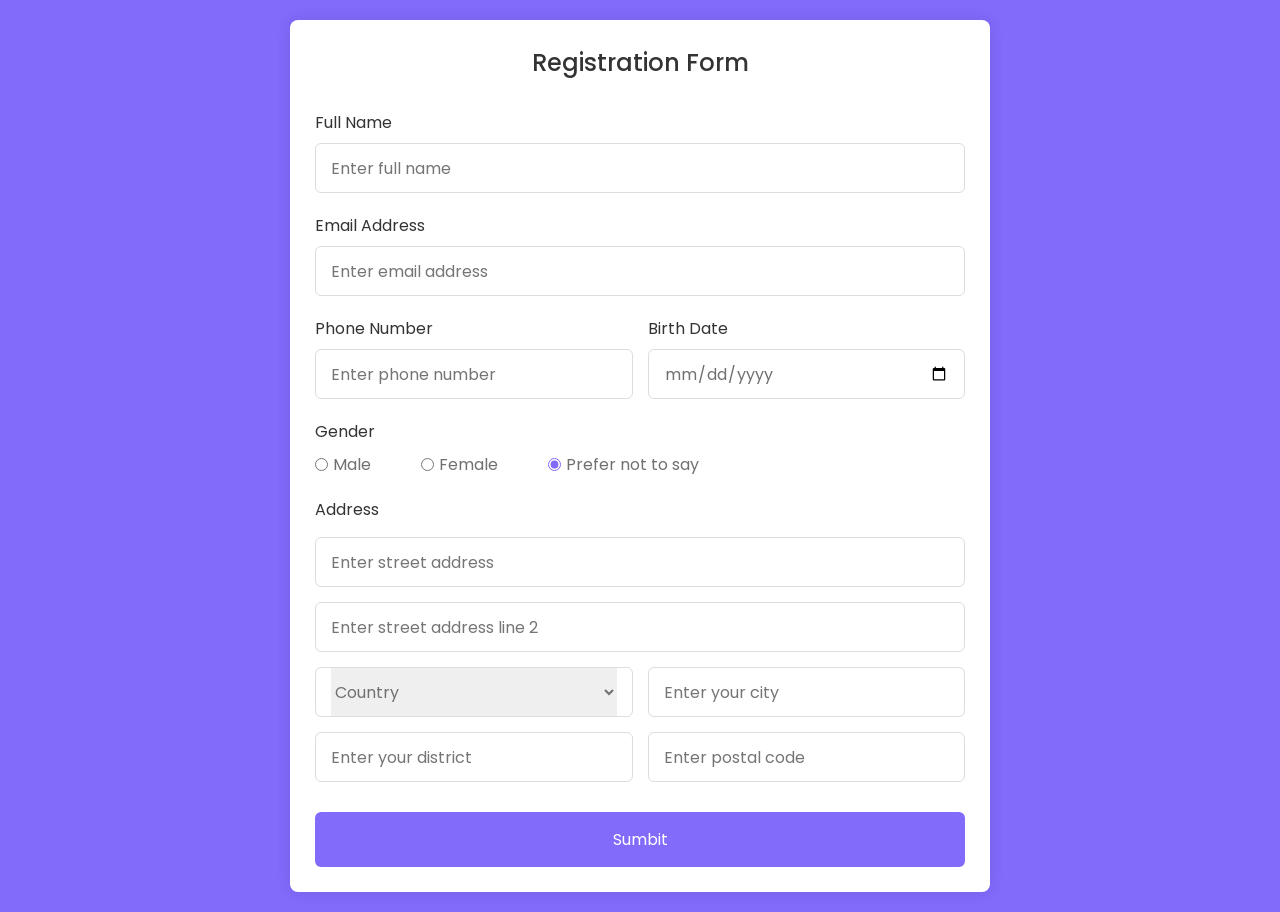
<file: registration.html>
<!DOCTYPE html>
<html lang="en">
<head>
    <meta charset="UTF-8">
    <meta name="viewport" content="width=device-width, initial-scale=1.0">
    <title>Address Form</title>
    <link rel="stylesheet" href="registration.css">
</head>
<body>
    <section class="container">
    <header>Registration Form</header>
    <form action="#" class="form">
        <div class="input-box">
            <label>Full Name</label>
            <input type="text" placeholder="Enter full name" required/>
        </div>

        <div class="input-box">
            <label>Email Address</label>
            <input type="email" placeholder="Enter email address" required/>
        </div>

        <div class="column">
            <div class="input-box">
                <label>Phone Number</label>
                <input type="number" placeholder="Enter phone number" required/>
            </div>

            <div class="input-box">
                <label>Birth Date</label>
                <input type="date" placeholder="Enter birth date" required/>
            </div>
        </div>

        <div class="gender-box">
            <h3>Gender</h3>
            <div class="gender-option">
                <div class="gender">
                    <input type="radio" id="check-male" name="gender" checked/>
                    <label for="check-male">Male</label>
                </div>
                <div class="gender">
                    <input type="radio" id="check-female" name="gender" checked/>
                    <label for="check-female">Female</label>
                </div>
                <div class="gender">
                    <input type="radio" id="check-other" name="gender" checked/>
                    <label for="check-other">Prefer not to say</label>
                </div>
            </div>
        </div>

        <div class="input-box address">
            <label>Address</label>
            <input type="text" placeholder="Enter street address" required/>
            <input type="text" placeholder="Enter street address line 2" required/>
            <div class="column">
               <div class="select-box">
                <select>
                    <option hidden>Country</option>
                    <option>India</option>
                    <option>America</option>
                    <option>Sri-Lanka</option>
                    <option>Japan</option>
                    <option>Nepal</option>
                    <option>Singapore</option>
                </select>
                </div>
                  <input type="text" placeholder="Enter your city" required/>
                  </div>

                 <div class="column">
                    <input type="text" placeholder="Enter your district" required/>
                    <input type="text" placeholder="Enter postal code" required/>
                 </div>
                </div>
        <button>Sumbit</button>
    </form>
    </section>
</body>
</html>
</file>
<file: registration.css>
/*=============== GOOGLE FONTS ===============*/
@import url('https://fonts.googleapis.com/css2?family=Mulish:ital,wght@0,200..1000;1,200..1000&family=Poppins:wght@300;400;500;600&display=swap');

*{
    margin: 0;
    padding: 0;
    box-sizing: border-box;
    font-family: "Poppins", sans-serif;
}

body{
    min-height: 100vh;
    display: flex;
    align-items: center;
    justify-content: center;
    padding:  20px;
    background: rgb(130, 106, 251);
}

.container{
    position: relative;
    max-width: 700px;
    width: 100%;
    background: #fff;
    padding: 25px;
    border-radius: 8px;
    box-shadow: 0 0 15px rgba(0, 0, 0, 0.1);
}

.container header{
    font-size: 1.5rem;
    color: #333;
    font-weight: 500;
    text-align: center;
}

.container .form {
    margin-top: 30px;
}

.form .input-box{
    width: 100%;
    margin-top: 20px;
}

.input-box label{
    color: #333;
}

.form :where(.input-box input, .select-box){
    position: relative;
    height: 50px;
    width: 100%;
    outline: none;
    font-size: 1rem;
    color: #707070;
    margin-top: 8px;
    border: 1px solid #ddd;
    border-radius: 6px;
    padding: 0 15px;
}

.input-box input:focus{
    box-shadow: 0 1px 0 rgba(0, 0, 0, 0.1);
}

.form .column{
    display: flex;
    column-gap: 15px;
}

.form .gender-box{
    margin-top: 20px;
}

.form :where(.gender-option, .gender){
    display: flex;
    align-items: center;
    column-gap: 50px;
    flex-wrap: wrap;
}

.form .gender{
    column-gap: 5px;
    cursor: pointer;
}

.gender-box h3{
    color: #333;
    font-size: 1rem;
    font-weight: 400;
    margin-bottom: 8px;
}

.gender input{
    accent-color: rgb(130, 106, 251);
}

.form :where(.gender input, .gender label) {
   cursor: pointer;
}

.gender label{
    color: #707070;
}

.address :where(input, .select-box){
    margin-top: 15px;
}

.select-box select{
    height: 100%;
    width: 100%;
    outline: none;
    border: none;
    color: #707070;
    font-size: 1rem;
}

.form button{
    height: 55px;
    width: 100%;
    color: #fff;
    font-size: 1rem;
    border: none;
    margin-top: 30px;
    cursor: pointer;
    border-radius: 6px;
    font-weight: 400;
    transition: all 0.2s ease;
    background-color: rgb(130, 106, 251);
}

.form button:hover{
    background-color: rgb(130, 106, 251);
}


/* Responsive */
@media screen and (max-width: 500px) {
    .form .column{
        flex-wrap: wrap;
    }

    .form :where(.gender-option, .gender){
        row-gap: 15px;
    }
}
</file>
